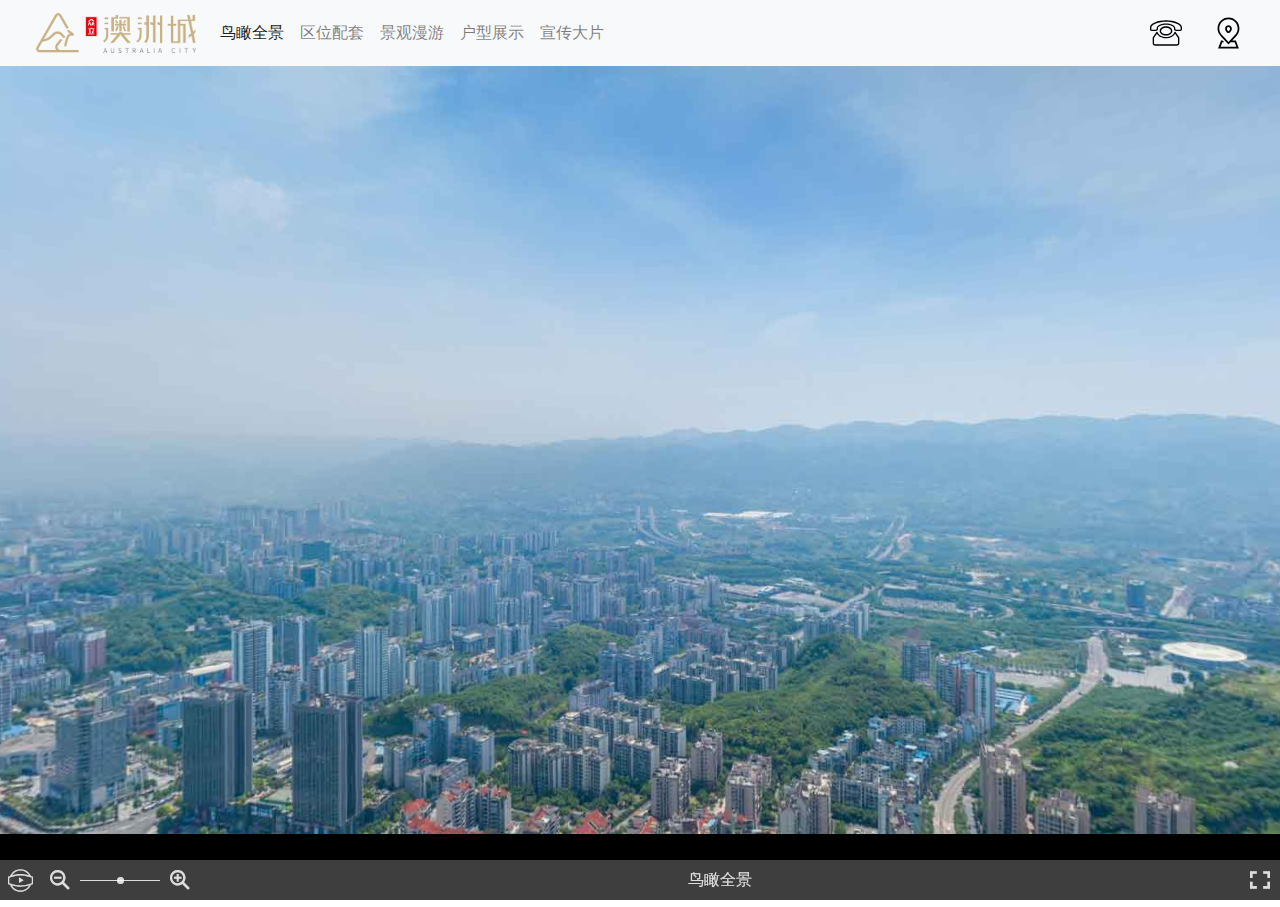
<file: index.html>
<!DOCTYPE html>
<html lang="en">

<head>
    <meta charset="UTF-8">
    <meta name="viewport" content="width=device-width, initial-scale=1.0">
    <title>项目名称</title>
    <link rel="stylesheet" href="./css/style.css">
    <link rel="stylesheet" href="./css/bootstrap.min.css">
    <style>
        .bd-placeholder-img {
            font-size: 1.125rem;
            text-anchor: middle;
            -webkit-user-select: none;
            -moz-user-select: none;
            -ms-user-select: none;
            user-select: none;
        }

        @media (min-width: 768px) {
            .bd-placeholder-img-lg {
                font-size: 3.5rem;
            }
        }
    </style>
    <script type="text/javascript">
        function changeUrl(url) {
            document.querySelector('.my_iframe').src = url;
        }
    </script>
</head>

<body>
    <nav class="navbar navbar-expand-md navbar-light fixed-top bg-light">
        <a class="navbar-brand" href="#"><img class="logo_img" src="./images/static/logo.png" alt=""></a>
        <button class="navbar-toggler" type="button" data-toggle="collapse" data-target="#navbarCollapse"
            aria-controls="navbarCollapse" aria-expanded="false" aria-label="Toggle navigation">
            <span class="navbar-toggler-icon"></span>
        </button>
        <div class="collapse navbar-collapse" id="navbarCollapse">
            <ul class="navbar-nav mr-auto">
                <li class="nav-item active">
                    <a class="nav-link" href="#" onclick="changeUrl('./overview.html')">鸟瞰全景 <span
                            class="sr-only">(current)</span></a>
                </li>
                <li class="nav-item">
                    <a class="nav-link" href="#" onclick="changeUrl('./area.html')">区位配套</a>
                </li>
                <li class="nav-item">
                    <a class="nav-link" href="#" onclick="changeUrl('./tour_1.html')">景观漫游</a>
                </li>
                <li class="nav-item">
                    <a class="nav-link" href="#" onclick="changeUrl('./photograph.html')">户型展示</a>
                </li>
                <li class="nav-item">
                    <a class="nav-link" href="#" onclick="changeUrl('./video.html')">宣传大片</a>
                </li>
            </ul>
            <div class="contact">
                <a href="tel:023-52614337">
                    <img src="./images/phone.svg" alt="电话：023-52614337" title="电话：023-52614337">
                </a>
                <a target="_blank" rel="noopener noreferrer"
                    href="https://map.baidu.com/poi/%E4%BC%97%E7%AB%8B%C2%B7%E6%BE%B3%E6%B4%B2%E5%9F%8E/@11995075.505,3465409.01,19z?uid=94a14b77fc389c7bc03644fe&ugc_type=3&ugc_ver=1&device_ratio=1&compat=1&querytype=detailConInfo&da_src=shareurl">
                    <img src="./images/map_weather.svg" alt="地址" title="地址" style="margin-left: 30px;">
                </a>
            </div>
        </div>
    </nav>
    <iframe title="" src="./overview.html" class="my_iframe"></iframe>
</body>

</html>
</file>
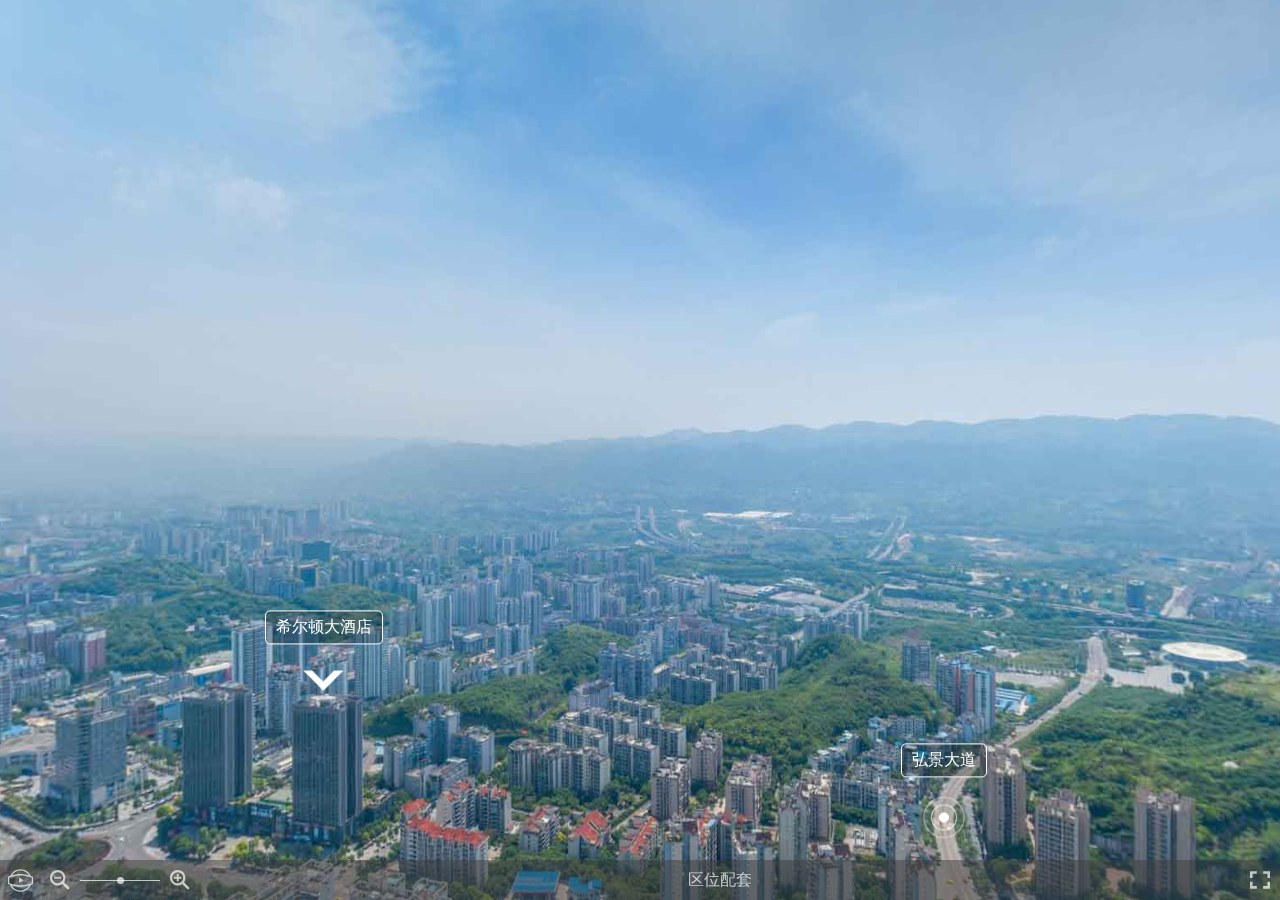
<file: area.html>
<!DOCTYPE html>
<html lang="en">

<head>
    <meta charset="UTF-8">
    <meta name="viewport" content="width=device-width, initial-scale=1.0">
    <title>3D viewer</title>
    <link rel="stylesheet" href="./dist/photo-sphere-viewer.css" />
    <link rel="stylesheet" href="./dist/plugins/markers.css">
    <script src="./js/three.min.js"></script>
    <script src="./js/browser.min.js"></script>
    <script src="./js/polyfill.min.js"></script>
    <script src="./dist/photo-sphere-viewer.js"></script>
    <script src="./dist/plugins/markers.js"></script>
    <style>
        /* the viewer container must have a defined size */
        #viewer {
            width: 100vw;
            height: 100vh;
        }

        html,
        body {
            margin: 0;
            padding: 0;
        }

        .hot_box {
            width: 100%;
            text-align: center;
            color: white;
        }

        .hot_title {
            background-color: rgba(0, 0, 0, 0.2);
            border-radius: 5px;
            border: 1px solid #ffffff;
            padding: 3px 10px;
            font-size: 1rem;
            line-height: 1.6;
        }

        .custom_button {
            width: auto;
        }

        .custom_button_actived {
            width: auto;
            font-weight: bold;
            background-color: rgba(0, 0, 0, 0.5);
        }

        #transition {
            background: url(./images/circle_64.png) 0 0 no-repeat;
            width: 64px;
            height: 64px;
            margin: auto;
        }

        @keyframes playfox {
            0% {
                background-position: 0 -1600px;
            }

            100% {
                background-position: 0 0;
            }
        }

        @-webkit-keyframes playfox {
            0% {
                background-position: 0 -1600px;
            }

            100% {
                background-position: 0 0;
            }
        }

        #transition {
            animation: playfox 1s steps(25) infinite;
        }

        #arrow_down {
            background: url(./images/arrow_down_64.png) 0 0 no-repeat;
            width: 64px;
            height: 64px;
            margin: auto;
        }

        #arrow_down {
            animation: playfox 1s steps(25) infinite;
        }

        #location {
            background: url(./images/location_64.png) 0 0 no-repeat;
            width: 64px;
            height: 64px;
            margin: auto;
        }

        @keyframes playfox_ {
            0% {
                background-position: 0 -640px;
            }

            100% {
                background-position: 0 0;
            }
        }

        @-webkit-keyframes playfox_ {
            0% {
                background-position: 0 -640px;
            }

            100% {
                background-position: 0 0;
            }
        }

        #location {
            animation: playfox_ 1s steps(10) infinite;
        }
    </style>
</head>

<body>
    <div id="viewer">
    </div>
    <script>
        var viewer = new PhotoSphereViewer.Viewer({
            container: document.querySelector('#viewer'),
            panorama: './images/static/20201020153038.jpg',
            caption: "区位配套",
            loadingImg: './images/loading.gif',
            defaultZoomLvl: 50,
            autorotateDelay: 1000, // 多久开始旋转
            autorotateSpeed: '1rpm',
            lang: {
                autorotate: '自动旋转',
                zoom: '缩放',
                zoomOut: '缩小',
                zoomIn: '放大',
                download: '下载',
                fullscreen: '全屏',
                menu: '菜单',
                twoFingers: ['使用手指导航'],
                loadError: '全景图加载错误',
            },
            loadingTxt: '正在加载。。。', // 也可以使用图片
            navbar: [
                'autorotate',
                'zoom',
                'caption',
                'fullscreen',

            ],

            plugins: [
                [PhotoSphereViewer.MarkersPlugin, {
                    markers: [{
                        // image marker that opens the panel when clicked
                        id: 'h1',
                        longitude: '0.3715',
                        latitude: '-0.4371',
                        html: '<div class="hot_box"><div class="hot_title">弘景大道</div><div id="transition"></div></div>',
                        // className:'abc',
                        // image: 'https://photo-sphere-viewer.js.org/assets/pin-blue.png',
                        anchor: 'bottom center',
                        tooltip: 'A image marker. <b>Click me!</b>',
                        content: '------<b>abc</b>abc----'
                    },
                    {
                        // image marker that opens the panel when clicked
                        id: 'h2',
                        longitude: '4.6957',
                        latitude: '-0.19',
                        html: '<div class="hot_box"><div class="hot_title">西湖游泳馆</div><div id="location"></div></div>',
                        // className:'abc',
                        // image: 'https://photo-sphere-viewer.js.org/assets/pin-blue.png',
                        anchor: 'bottom center',
                        tooltip: 'A image marker. <b>Click me!</b>',
                        content: '------<b>abc</b>abc----'
                    },
                    {
                        // image marker that opens the panel when clicked
                        id: 'h3',
                        longitude: '4.96',
                        latitude: '-0.375',
                        html: '<div class="hot_box"><div class="hot_title">重庆展览馆</div><div id="transition"></div></div>',
                        // className:'abc',
                        // image: 'https://photo-sphere-viewer.js.org/assets/pin-blue.png',
                        anchor: 'bottom center',
                        tooltip: 'A image marker. <b>Click me!</b>',
                        content: '------<b>abc</b>abc----'
                    },
                    {
                        // image marker that opens the panel when clicked
                        id: 'h4',
                        longitude: '5.248',
                        latitude: '-0.313',
                        html: '<div class="hot_box"><div class="hot_title">红花小区</div><div id="transition"></div></div>',
                        // className:'abc',
                        // image: 'https://photo-sphere-viewer.js.org/assets/pin-blue.png',
                        anchor: 'bottom center',
                        tooltip: 'A image marker. <b>Click me!</b>',
                        content: '------<b>abc</b>abc----'
                    },
                    {
                        // image marker that opens the panel when clicked
                        id: 'h5',
                        longitude: '5.898',
                        latitude: '-0.2979',
                        html: '<div class="hot_box"><div class="hot_title">希尔顿大酒店</div><div id="arrow_down"></div></div>',
                        // className:'abc',
                        // image: 'https://photo-sphere-viewer.js.org/assets/pin-blue.png',
                        anchor: 'bottom center',
                        tooltip: '希尔顿大酒店',
                        content: '------<b>希尔顿大酒店</b>希尔顿大酒店----'
                    },
                    {
                        // image marker that opens the panel when clicked
                        id: 'h6',
                        longitude: '1.6275',
                        latitude: '-0.2308',
                        html: '<div class="hot_box"><div class="hot_title">仁和立交桥</div><div id="transition"></div></div>',
                        // className:'abc',
                        // image: 'https://photo-sphere-viewer.js.org/assets/pin-blue.png',
                        anchor: 'bottom center',
                        tooltip: 'A image marker. <b>Click me!</b>',
                        content: '------<b>abc</b>abc----'
                    },
                    {
                        // image marker that opens the panel when clicked
                        id: 'h7',
                        longitude: '3.94319',
                        latitude: '0.093769',
                        html: '<div class="hot_box"><div class="hot_title">照母山国家森林公园</div><div id="transition"></div></div>',
                        // className:'abc',
                        // image: 'https://photo-sphere-viewer.js.org/assets/pin-blue.png',
                        anchor: 'bottom center',
                        tooltip: 'A image marker. <b>Click me!</b>',
                        content: '------<b>abc</b>abc----'
                    },
                    {
                        // image marker that opens the panel when clicked
                        id: 'h8',
                        longitude: '3.298',
                        latitude: '-0.63365',
                        html: '<div class="hot_box"><div class="hot_title">巴黎凯旋门</div><div id="transition"></div></div>',
                        // className:'abc',
                        // image: 'https://photo-sphere-viewer.js.org/assets/pin-blue.png',
                        anchor: 'bottom center',
                        tooltip: 'A image marker. <b>Click me!</b>',
                        content: '------<b>abc</b>abc----'
                    },
                    ]
                }]
            ],
        });

        // viewer.once('ready',()=>{
        //     viewer.rotate({
        //         x:1500,
        //         y:1000
        //     })
        // });

        viewer.on('click', (e, data) => {
            console.log(`${data.rightclick ? 'right clicked' : 'clicked'} at longitude: ${data.longitude} latitude: ${data.latitude}`);
        });
    </script>
</body>

</html>
</file>
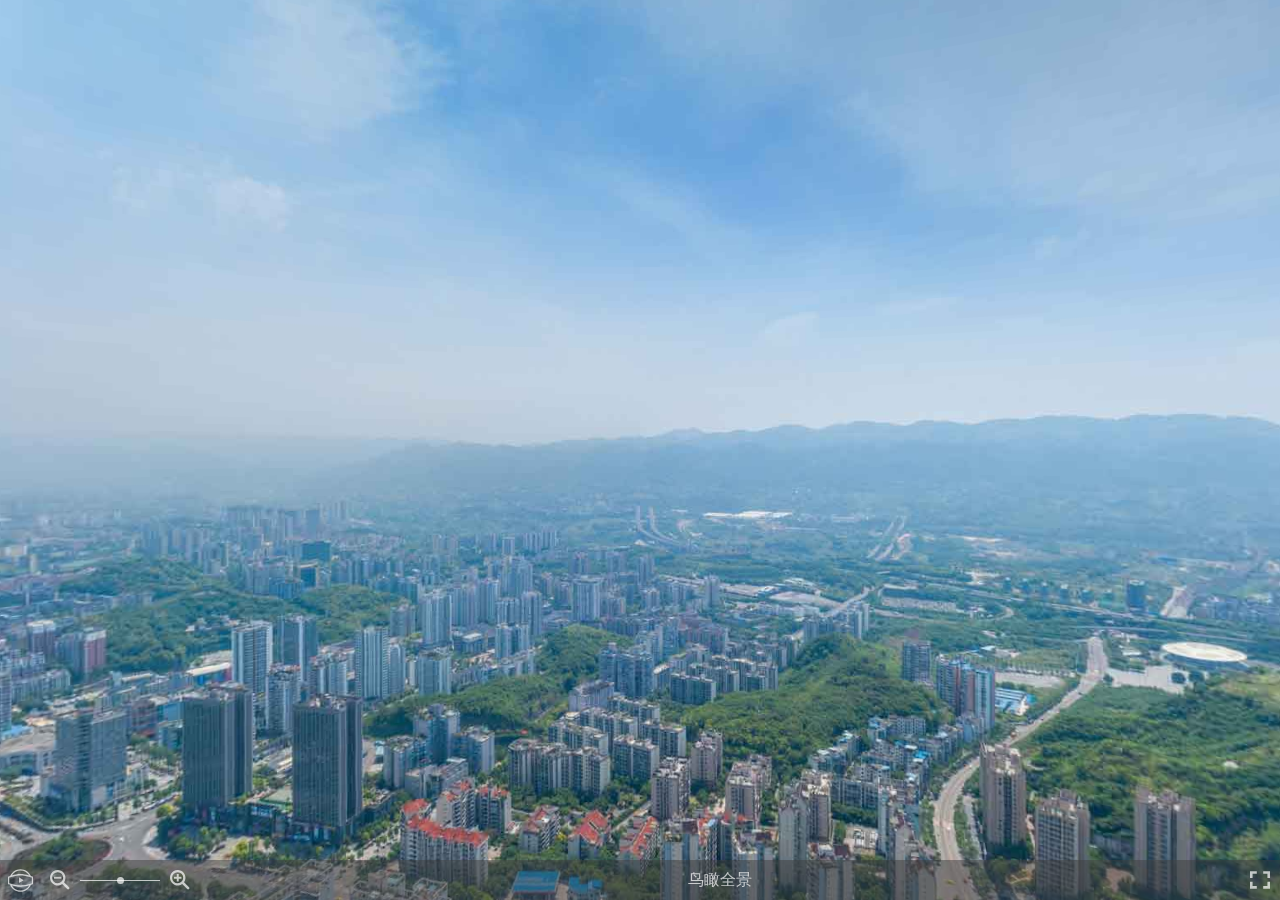
<file: overview.html>
<!DOCTYPE html>
<html lang="en">

<head>
    <meta charset="UTF-8">
    <meta name="viewport" content="width=device-width, initial-scale=1.0">
    <title>3D viewer</title>
    <link rel="stylesheet" href="./dist/photo-sphere-viewer.css" />
    <link rel="stylesheet" href="./dist/plugins/markers.css">
    <script src="./js/three.min.js"></script>
    <script src="./js/browser.min.js"></script>
    <script src="./js/polyfill.min.js"></script>
    <script src="./dist/photo-sphere-viewer.js"></script>
    <script src="./dist/plugins/markers.js"></script>
    <style>
        /* the viewer container must have a defined size */
        #viewer {
            width: 100vw;
            height: 100vh;
        }

        html,
        body {
            margin: 0;
            padding: 0;
        }

        .hot_box {
            width: 100%;
            text-align: center;
            color: white;
        }

        .hot_title {
            background-color: rgba(0, 0, 0, 0.2);
            border-radius: 5px;
            border: 1px solid #ffffff;
            padding: 3px 10px;
            font-size: 1rem;
            line-height: 1.6;
        }

        .hot_image {
            height: 32px;
            background-image: url("./images/down-arrow.png");
            background-position: bottom center;
            background-repeat: no-repeat;
            background-size: 28px;
        }

        .custom_button {
            width: auto;
        }

        .custom_button_actived {
            width: auto;
            font-weight: bold;
            background-color: rgba(0, 0, 0, 0.5);
        }
    </style>
</head>

<body>
    <div id="viewer">
    </div>
    <script>
        var viewer = new PhotoSphereViewer.Viewer({
            container: document.querySelector('#viewer'),
            panorama: './images/static/20201020153038.jpg',
            caption: "鸟瞰全景",
            loadingImg: './images/loading.gif',
            defaultZoomLvl: 50,
            autorotateDelay: 1000, // 多久开始旋转
            autorotateSpeed: '1rpm',
            lang: {
                autorotate: '自动旋转',
                zoom: '缩放',
                zoomOut: '缩小',
                zoomIn: '放大',
                download: '下载',
                fullscreen: '全屏',
                menu: '菜单',
                twoFingers: ['使用手指导航'],
                loadError: '全景图加载错误',
            },
            loadingTxt: '正在加载。。。', // 也可以使用图片
            navbar: [
                'autorotate',
                'zoom',
                'caption',
                // {
                //     id: 'my-button1',
                //     content: '鸟瞰全景',
                //     className: 'custom_button custom_button_actived',
                //     onClick: () => {
                //         viewer.setPanorama('./images/20201020153038.jpg')
                //             .then(document.querySelector('.custom_button').className += ' custom_button_actived');
                //     }
                // },
                // {
                //     id: 'my-button2',
                //     content: '区位配套',
                //     className: 'custom_button',
                //     onClick: () => {
                //         viewer.setPanorama('./images/20201020153038.jpg')
                //             .then();
                //     }
                // },
                // {
                //     id: 'my-button3',
                //     content: '景观漫游',
                //     className: 'custom_button',
                //     onClick: () => {
                //         viewer.setPanorama('./images/20201020153030.jpg')
                //             .then();
                //     }
                // },
                // {
                //     id: 'my-button4',
                //     content: '户型展示',
                //     title: '户型展示',
                //     className: 'custom_button',
                //     onClick: () => {
                //         viewer.setPanorama('./images/20201020153030.jpg')
                //             .then();
                //     }
                // },
                // {
                //     id: 'my-button5',
                //     content: '宣传大片',
                //     className: 'custom_button',
                //     onClick: () => {
                //         viewer.setPanorama('./images/20201020153030.jpg')
                //             .then();
                //     }
                // },
                'fullscreen',

            ],
        });

        // viewer.once('ready',()=>{
        //     viewer.rotate({
        //         x:1500,
        //         y:1000
        //     })
        // });

        viewer.on('click', (e, data) => {
            console.log(`${data.rightclick ? 'right clicked' : 'clicked'} at longitude: ${data.longitude} latitude: ${data.latitude}`);
        });
    </script>
</body>

</html>
</file>
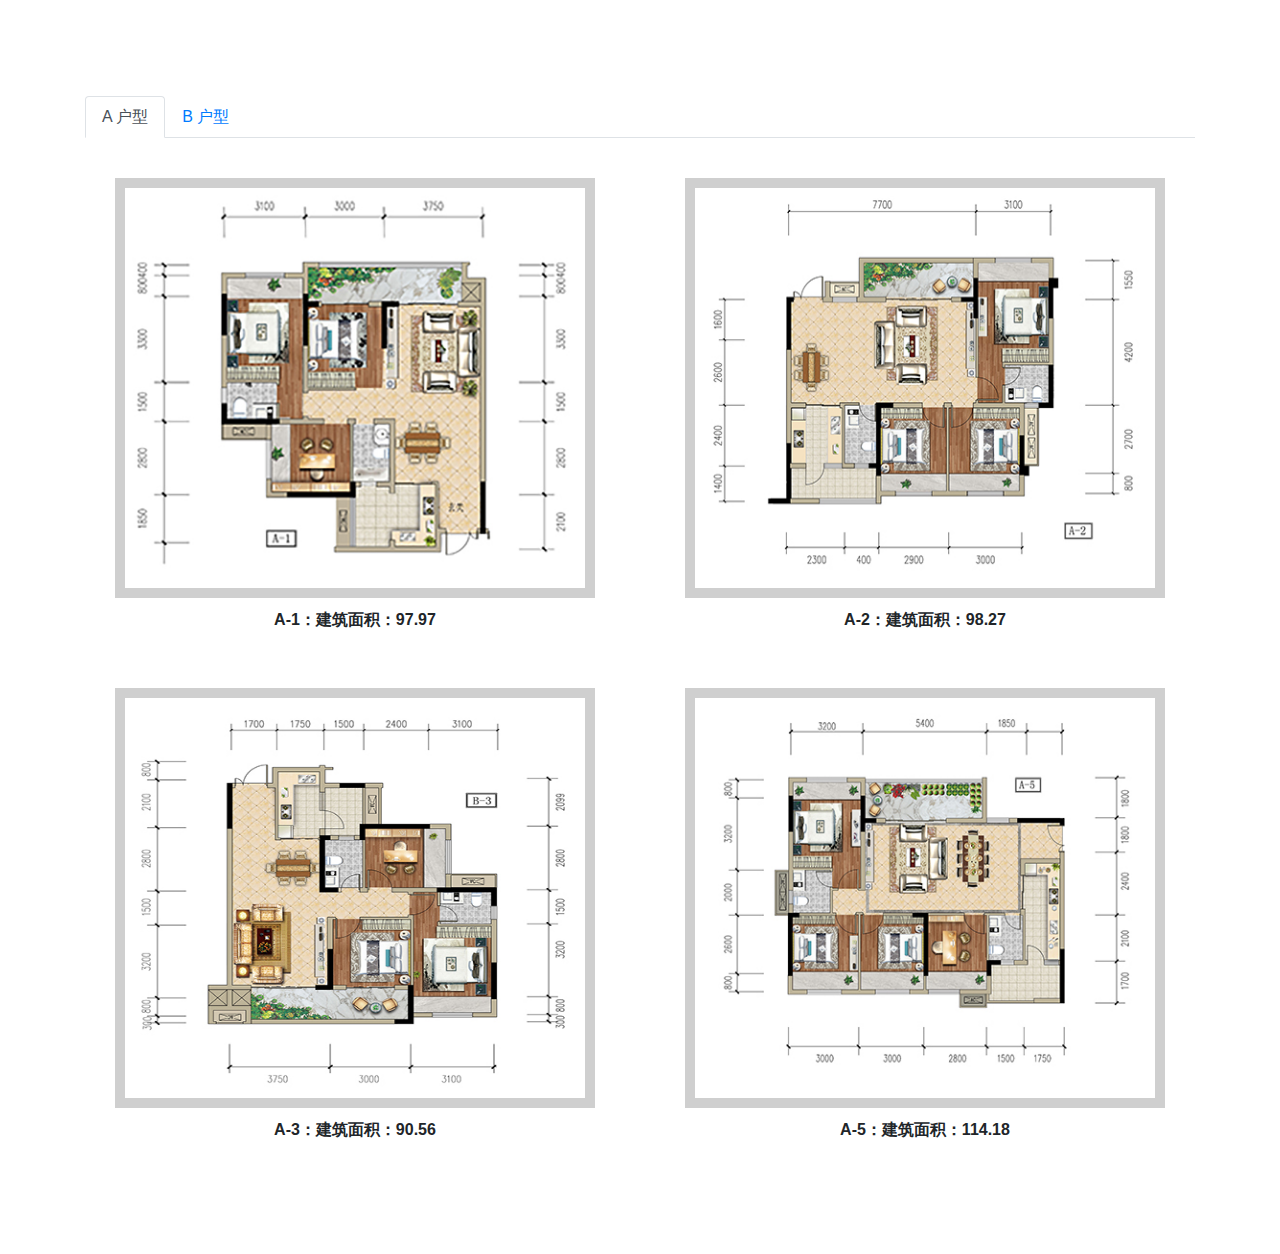
<file: photograph.html>
<!DOCTYPE html>
<html lang="en">

<head>
    <meta charset="UTF-8">
    <meta name="viewport" content="width=device-width, initial-scale=1.0">
    <title>Photograph</title>
    <script src="./js/jquery-3.4.1.min.js"></script>
    <script src="./js/jquery.fancybox.min.js"></script>
    <link rel="stylesheet" href="./css/jquery.fancybox.min.css" />
    <link rel="stylesheet" href="./css/bootstrap.min.css">
    <style>
        img {
            width: 480px;
            height: 420px;
            margin-top: 40px;
            border: 10px solid #cfcfcf;
        }

        p {
            font-weight: bold;
            margin-top: 10px;
        }
    </style>
</head>

<body>
    <div class="container">
        <div class="row"><br><br><br><br></div>

        <ul class="nav nav-tabs" id="myTab" role="tablist">
            <li class="nav-item" role="presentation">
                <a class="nav-link active" id="home-tab" data-toggle="tab" href="#home" role="tab" aria-controls="home"
                    aria-selected="true">A 户型</a>
            </li>
            <li class="nav-item" role="presentation">
                <a class="nav-link" id="profile-tab" data-toggle="tab" href="#profile" role="tab"
                    aria-controls="profile" aria-selected="false">B 户型</a>
            </li>
        </ul>
        <div class="tab-content" id="myTabContent">
            <div class="tab-pane fade show active" id="home" role="tabpanel" aria-labelledby="home-tab">
                <div class="row">
                    <div class="col text-center">
                        <a href="./images/static/A-1.jpg" data-fancybox data-caption="户型A">
                            <img src="./images/static/A-1-thumbnail.jpg" alt="" />
                        </a>
                        <p>A-1：建筑面积：97.97</p>
                    </div>
                    <div class="col text-center">
                        <a href="./images/static/A-2.jpg" data-fancybox data-caption="户型B">
                            <img src="./images/static/A-2-thumbnail.jpg" alt="" />
                        </a>
                        <p>A-2：建筑面积：98.27</p>

                    </div>
                    <div class="col text-center">
                        <a href="./images/static/A-3.jpg" data-fancybox data-caption="户型A">
                            <img src="./images/static/A-3-thumbnail.jpg" alt="" />
                        </a>
                        <p>A-3：建筑面积：90.56</p>

                    </div>
                    <div class="col text-center">
                        <a href="./images/static/A-5.jpg" data-fancybox data-caption="户型B">
                            <img src="./images/static/A-5-thumbnail.jpg" alt="" />
                        </a>
                        <p>A-5：建筑面积：114.18</p>

                    </div>
                </div>
            </div>
            <div class="tab-pane fade" id="profile" role="tabpanel" aria-labelledby="profile-tab">

            </div>
        </div>

        <div class="row"><br><br><br><br></div>
    </div>
    <script src="./js/bootstrap.min.js"></script>
</body>

</html>
</file>
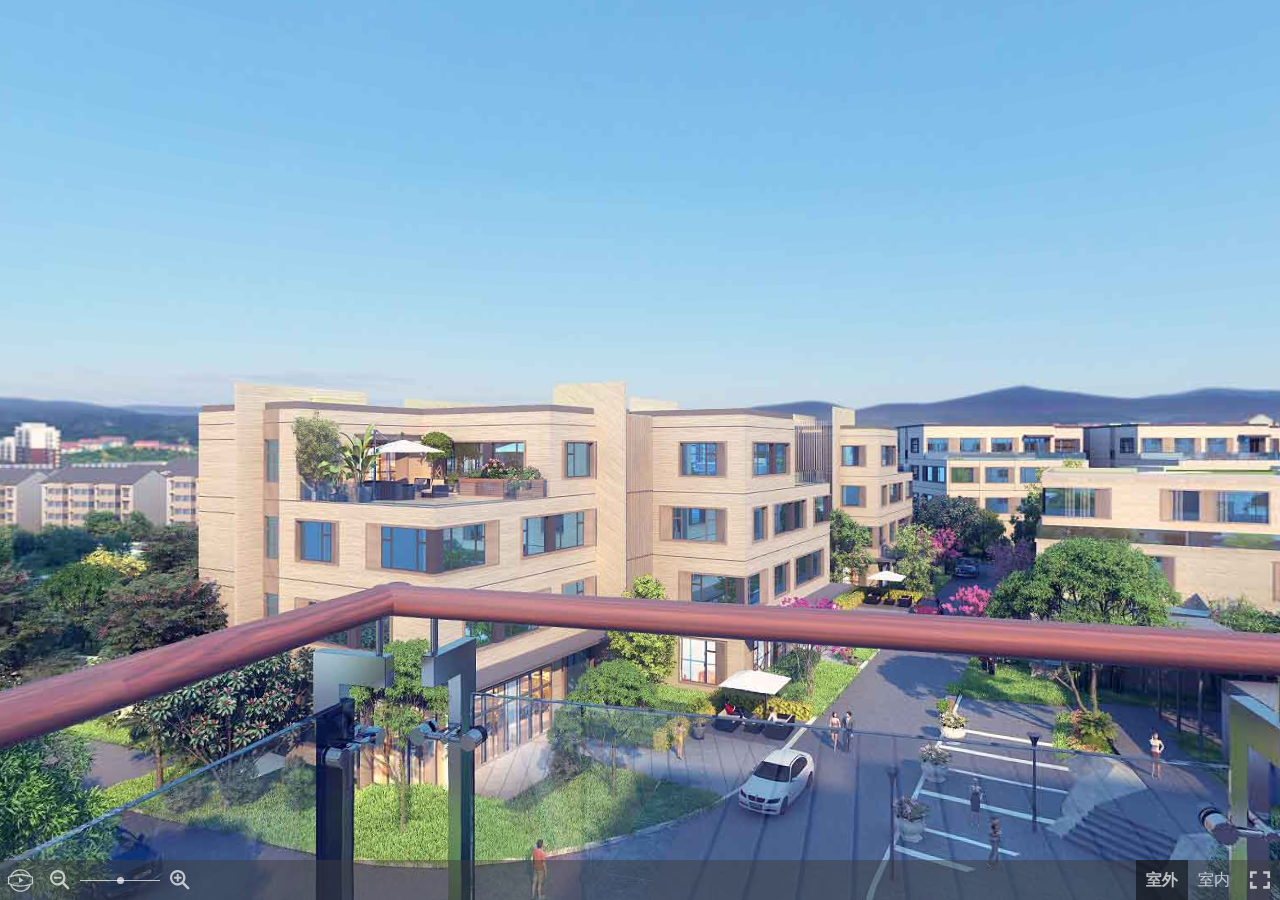
<file: tour_1.html>
<!DOCTYPE html>
<html lang="en">

<head>
    <meta charset="UTF-8">
    <meta name="viewport" content="width=device-width, initial-scale=1.0">
    <title>3D viewer</title>
    <link rel="stylesheet" href="./dist/photo-sphere-viewer.css" />
    <link rel="stylesheet" href="./dist/plugins/markers.css">
    <script src="./js/three.min.js"></script>
    <script src="./js/browser.min.js"></script>
    <script src="./js/polyfill.min.js"></script>
    <script src="./dist/photo-sphere-viewer.js"></script>
    <script src="./dist/plugins/markers.js"></script>
    <style>
        /* the viewer container must have a defined size */
        #viewer {
            width: 100vw;
            height: 100vh;
        }

        html,
        body {
            margin: 0;
            padding: 0;
        }

        #transition {
            background: url(./images/arrow_up.png) 0 0 no-repeat;
            width: 128px;
            height: 128px;
        }

        @keyframes playfox {
            0% {
                background-position: 0 -3200px;
            }

            100% {
                background-position: 0 0;
            }
        }

        @-webkit-keyframes playfox {
            0% {
                background-position: 0 -3200px;
            }

            100% {
                background-position: 0 0;
            }
        }

        #transition {
            animation: playfox 1s steps(25) infinite;
        }


        .custom_button {
            width: auto;
        }

        .custom_button_actived {
            width: auto;
            font-weight: bold;
            background-color: rgba(0, 0, 0, 0.5);
        }
    </style>
    </style>
</head>

<body>
    <div id="viewer">
    </div>
    <script>
        var viewer = new PhotoSphereViewer.Viewer({
            container: document.querySelector('#viewer'),
            panorama: './images/static/20201020153004.jpg',
            caption: " ",
            loadingImg: './images/loading.gif',
            defaultZoomLvl: 50,
            autorotateDelay: 1000, // 多久开始旋转
            autorotateSpeed: '1rpm',
            lang: {
                autorotate: '自动旋转',
                zoom: '缩放',
                zoomOut: '缩小',
                zoomIn: '放大',
                download: '下载',
                fullscreen: '全屏',
                menu: '菜单',
                twoFingers: ['使用手指导航'],
                loadError: '全景图加载错误',
            },
            loadingTxt: '正在加载。。。', // 也可以使用图片
            navbar: [
                'autorotate',
                'zoom',
                'caption',
                {
                    id: 'my-button1',
                    content: '室外',
                    className: 'custom_button custom_button_actived',
                    onClick: () => {
                        window.location.href='./tour_1.html';
                    }
                },
                {
                    id: 'my-button2',
                    content: '室内',
                    className: 'custom_button',
                    onClick: () => {
                        location.href="./tour_2.html";
                    }
                },
                'fullscreen',
            ],

            plugins: [
                [PhotoSphereViewer.MarkersPlugin, {
                    markers: [
                        {
                            id: 'h1',
                            longitude: '3.062',
                            latitude: '-0.2150',
                            html: '<div id="transition"></div>',
                            anchor: 'bottom center',
                            tooltip: '点击进入房间',
                        },
                    ]
                }]
            ],

        });

        var markersPlugin = viewer.getPlugin(PhotoSphereViewer.MarkersPlugin);

        markersPlugin.on('select-marker', (e, marker) => {
            console.log(`Cursor is over marker ${marker.id}`);
            if (marker.id == 'h1') {
                window.location.href="tour_2.html";
            }
        });


        viewer.once('ready', () => {

        });

        viewer.on('click', (e, data) => {
            console.log(markersPlugin);
            console.log(`${data.rightclick ? 'right clicked' : 'clicked'} at longitude: ${data.longitude} latitude: ${data.latitude}`);
        });
    </script>
</body>

</html>
</file>
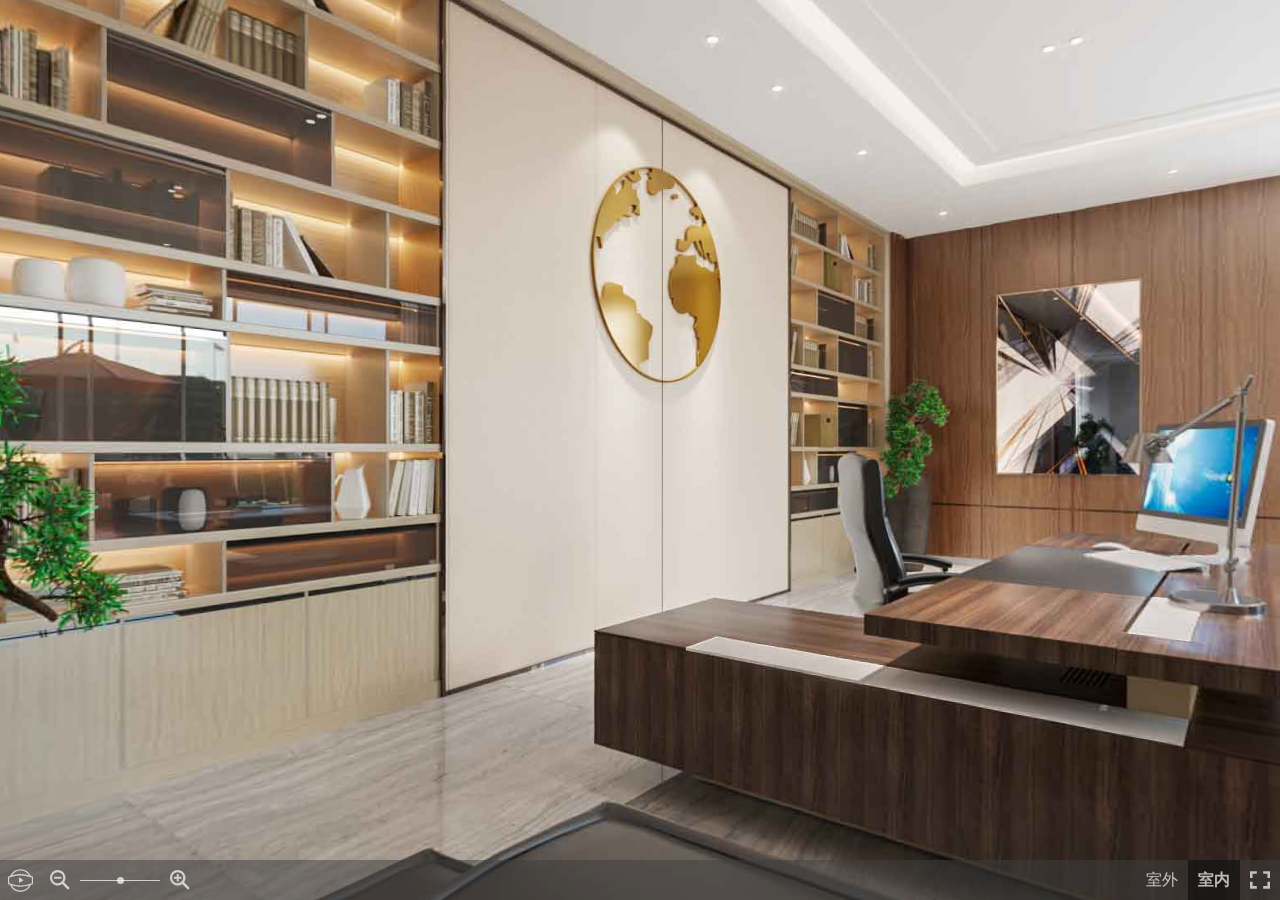
<file: tour_2.html>
<!DOCTYPE html>
<html lang="en">

<head>
    <meta charset="UTF-8">
    <meta name="viewport" content="width=device-width, initial-scale=1.0">
    <title>3D viewer</title>
    <link rel="stylesheet" href="./dist/photo-sphere-viewer.css" />
    <link rel="stylesheet" href="./dist/plugins/markers.css">
    <script src="./js/three.min.js"></script>
    <script src="./js/browser.min.js"></script>
    <script src="./js/polyfill.min.js"></script>
    <script src="./dist/photo-sphere-viewer.js"></script>
    <script src="./dist/plugins/markers.js"></script>
    <style>
        /* the viewer container must have a defined size */
        #viewer {
            width: 100vw;
            height: 100vh;
        }

        html,
        body {
            margin: 0;
            padding: 0;
        }

        #transition {
            background: url(./images/arrow_up.png) 0 0 no-repeat;
            width: 128px;
            height: 128px;
        }

        @keyframes playfox {
            0% {
                background-position: 0 -3200px;
            }

            100% {
                background-position: 0 0;
            }
        }

        @-webkit-keyframes playfox {
            0% {
                background-position: 0 -3200px;
            }

            100% {
                background-position: 0 0;
            }
        }

        #transition {
            animation: playfox 1s steps(25) infinite;
        }


        .custom_button {
            width: auto;
        }

        .custom_button_actived {
            width: auto;
            font-weight: bold;
            background-color: rgba(0, 0, 0, 0.5);
        }
    </style>
    </style>
</head>

<body>
    <div id="viewer">
    </div>
    <script>
        var viewer = new PhotoSphereViewer.Viewer({
            container: document.querySelector('#viewer'),
            panorama: './images/static/20201020153030.jpg',
            caption: " ",
            loadingImg: './images/loading.gif',
            defaultZoomLvl: 50,
            autorotateDelay: 1000, // 多久开始旋转
            autorotateSpeed: '1rpm',
            lang: {
                autorotate: '自动旋转',
                zoom: '缩放',
                zoomOut: '缩小',
                zoomIn: '放大',
                download: '下载',
                fullscreen: '全屏',
                menu: '菜单',
                twoFingers: ['使用手指导航'],
                loadError: '全景图加载错误',
            },
            loadingTxt: '正在加载。。。', // 也可以使用图片
            navbar: [
                'autorotate',
                'zoom',
                'caption',
                {
                    id: 'my-button1',
                    content: '室外',
                    className: 'custom_button',
                    onClick: () => {
                        window.location.href = './tour_1.html';
                    }
                },
                {
                    id: 'my-button2',
                    content: '室内',
                    className: 'custom_button custom_button_actived',
                    onClick: () => {
                        location.href = "./tour_2.html";
                    }
                },
                'fullscreen',
            ],

            plugins: [
                [PhotoSphereViewer.MarkersPlugin, {
                    markers: [
                        {
                            id: 'h2',
                            longitude: '1.44245',
                            latitude: '-0.22179',
                            html: '<div id="transition"></div>',
                            anchor: 'bottom center',
                            tooltip: '点击进入阳台',
                        },
                    ]
                }]
            ],

        });

        var markersPlugin = viewer.getPlugin(PhotoSphereViewer.MarkersPlugin);

        markersPlugin.on('select-marker', (e, marker) => {
            console.log(`Cursor is over marker ${marker.id}`);
            if (marker.id == 'h2') {
                window.location.href = "tour_1.html";
            }
        });


        viewer.once('ready', () => {

        });

        viewer.on('click', (e, data) => {
            console.log(markersPlugin);
            console.log(`${data.rightclick ? 'right clicked' : 'clicked'} at longitude: ${data.longitude} latitude: ${data.latitude}`);
        });
    </script>
</body>

</html>
</file>
<file: css/style.css>
html,
body {
    margin    : 0;
    padding   : 0;
    background: #fff;
    height    : 100%;
    font-size : 1rem;
}

ul,
li,
p,
span,
h1,
h2,
h3,
h4,
h5 {
    margin : 0;
    padding: 0;
}

ul,
li {
    list-style: none;
}

.logo_img {
    width: 160px;
    margin-left: 20px;
}

.contact {
    float        : right;
    margin-right: 20px;
}

.contact img {
    width: 2rem;
    float: left;
}

.my_iframe {
    width : 100%;
    height: calc(100%);
    border: 0;
}
</file>
<file: dist/photo-sphere-viewer.css>
/*!
 * Photo Sphere Viewer 4.0.7
 * @copyright 2014-2015 Jérémy Heleine
 * @copyright 2015-2020 Damien "Mistic" Sorel
 * @licence MIT (https://opensource.org/licenses/MIT)
 */
.psv-navbar {
  display: -webkit-box;
  display: -ms-flexbox;
  display: flex;
  position: absolute;
  z-index: 90;
  bottom: -40px;
  left: 0;
  width: 100%;
  height: 40px;
  background: rgba(61, 61, 61, 0.5);
  -webkit-transition: bottom ease-in-out 0.1s;
  transition: bottom ease-in-out 0.1s;
}

.psv-navbar--open {
  bottom: 0;
}

.psv-navbar,
.psv-navbar * {
  -webkit-box-sizing: content-box;
          box-sizing: content-box;
}

.psv-caption {
  -webkit-box-flex: 1;
      -ms-flex: 1 1 100%;
          flex: 1 1 100%;
  color: rgba(255, 255, 255, 0.7);
  overflow: hidden;
  text-align: center;
}

.psv-caption-icon {
  height: 20px;
  width: 20px;
  cursor: pointer;
}

.psv-caption-icon * {
  fill: rgba(255, 255, 255, 0.7);
}

.psv-caption-content {
  display: inline-block;
  padding: 10px;
  font: 16px sans-serif;
  white-space: nowrap;
}

.psv-button {
  -webkit-box-flex: 0;
      -ms-flex: 0 0 auto;
          flex: 0 0 auto;
  padding: 10px;
  position: relative;
  cursor: pointer;
  height: 20px;
  width: 20px;
  background: transparent;
  color: rgba(255, 255, 255, 0.7);
}

.psv-button--active {
  background: rgba(255, 255, 255, 0.2);
}

.psv-button--disabled {
  pointer-events: none;
  opacity: 0.5;
}

.psv-button .psv-button-svg {
  width: 100%;
  -webkit-transform: scale(1);
          transform: scale(1);
  -webkit-transition: -webkit-transform 200ms ease;
  transition: -webkit-transform 200ms ease;
  transition: transform 200ms ease;
  transition: transform 200ms ease, -webkit-transform 200ms ease;
}

.psv-button .psv-button-svg * {
  fill: currentColor;
}

.psv-container:not(.psv--is-touch) .psv-button--hover-scale:not(.psv-button--disabled):hover .psv-button-svg {
  -webkit-transform: scale(1.2);
          transform: scale(1.2);
}
/*!
 * Photo Sphere Viewer 4.0.7
 * @copyright 2014-2015 Jérémy Heleine
 * @copyright 2015-2020 Damien "Mistic" Sorel
 * @licence MIT (https://opensource.org/licenses/MIT)
 */
.psv-container {
  width: 100%;
  height: 100%;
  margin: 0;
  padding: 0;
  position: relative;
  background: radial-gradient(#fff 0%, #fdfdfd 16%, #fbfbfb 33%, #f8f8f8 49%, #efefef 66%, #dfdfdf 82%, #bfbfbf 100%);
  overflow: hidden;
}

.psv-container--fullscreen {
  position: fixed;
  top: 0;
  right: 0;
  bottom: 0;
  left: 0;
}

.psv-canvas-container {
  position: absolute;
  top: 0;
  left: 0;
  z-index: 0;
  -webkit-transition: opacity linear 100ms;
  transition: opacity linear 100ms;
}

.psv-canvas {
  display: block;
}
/*!
 * Photo Sphere Viewer 4.0.7
 * @copyright 2014-2015 Jérémy Heleine
 * @copyright 2015-2020 Damien "Mistic" Sorel
 * @licence MIT (https://opensource.org/licenses/MIT)
 */
.psv-autorotate-button.psv-button {
  width: 25px;
  height: 25px;
  padding: 7.5px;
}
/*!
 * Photo Sphere Viewer 4.0.7
 * @copyright 2014-2015 Jérémy Heleine
 * @copyright 2015-2020 Damien "Mistic" Sorel
 * @licence MIT (https://opensource.org/licenses/MIT)
 */
.psv-zoom-range.psv-button {
  width: 80px;
  height: 1px;
  margin: 10px 0;
  padding: 9.5px 0;
  max-width: 600px;
}

.psv-zoom-range-line {
  position: relative;
  width: 80px;
  height: 1px;
  background: rgba(255, 255, 255, 0.7);
  -webkit-transition: all 0.3s ease;
  transition: all 0.3s ease;
}

.psv-zoom-range-handle {
  position: absolute;
  border-radius: 50%;
  top: -3px;
  width: 7px;
  height: 7px;
  background: rgba(255, 255, 255, 0.7);
  -webkit-transform: scale(1);
          transform: scale(1);
  -webkit-transition: -webkit-transform 0.3s ease;
  transition: -webkit-transform 0.3s ease;
  transition: transform 0.3s ease;
  transition: transform 0.3s ease, -webkit-transform 0.3s ease;
}

.psv-zoom-range:not(.psv-button--disabled):hover .psv-zoom-range-line {
  -webkit-box-shadow: 0 0 2px rgba(255, 255, 255, 0.7);
          box-shadow: 0 0 2px rgba(255, 255, 255, 0.7);
}

.psv-zoom-range:not(.psv-button--disabled):hover .psv-zoom-range-handle {
  -webkit-transform: scale(1.3);
          transform: scale(1.3);
}
/*!
 * Photo Sphere Viewer 4.0.7
 * @copyright 2014-2015 Jérémy Heleine
 * @copyright 2015-2020 Damien "Mistic" Sorel
 * @licence MIT (https://opensource.org/licenses/MIT)
 */
.psv-loader-container {
  display: -webkit-box;
  display: -ms-flexbox;
  display: flex;
  -webkit-box-align: center;
      -ms-flex-align: center;
          align-items: center;
  -webkit-box-pack: center;
      -ms-flex-pack: center;
          justify-content: center;
  position: absolute;
  top: 0;
  left: 0;
  width: 100%;
  height: 100%;
  z-index: 80;
}

.psv-loader {
  position: relative;
  text-align: center;
  color: rgba(61, 61, 61, 0.7);
  width: 150px;
  height: 150px;
  border: 10px solid transparent;
}

.psv-loader::before {
  content: "";
  display: inline-block;
  height: 100%;
  vertical-align: middle;
}

.psv-loader, .psv-loader-image, .psv-loader-text {
  display: inline-block;
  vertical-align: middle;
}

.psv-loader-canvas {
  position: absolute;
  top: 0;
  left: 0;
  width: 100%;
  height: 100%;
}

.psv-loader-text {
  font: 14px sans-serif;
}
/*!
 * Photo Sphere Viewer 4.0.7
 * @copyright 2014-2015 Jérémy Heleine
 * @copyright 2015-2020 Damien "Mistic" Sorel
 * @licence MIT (https://opensource.org/licenses/MIT)
 */
.psv-notification {
  position: absolute;
  z-index: 100;
  bottom: 0;
  display: -webkit-box;
  display: -ms-flexbox;
  display: flex;
  -webkit-box-pack: center;
      -ms-flex-pack: center;
          justify-content: center;
  -webkit-box-sizing: border-box;
          box-sizing: border-box;
  width: 100%;
  padding: 0 2em;
  opacity: 0;
  -webkit-transition-property: opacity, bottom;
  transition-property: opacity, bottom;
  -webkit-transition-timing-function: ease-in-out;
          transition-timing-function: ease-in-out;
  -webkit-transition-duration: 200ms;
          transition-duration: 200ms;
}

.psv-notification-content {
  max-width: 50em;
  background-color: rgba(61, 61, 61, 0.8);
  border-radius: 4px;
  padding: 0.5em 1em;
  font: 14px sans-serif;
  color: white;
}

.psv-notification--visible {
  opacity: 100;
  bottom: 80px;
}
/*!
 * Photo Sphere Viewer 4.0.7
 * @copyright 2014-2015 Jérémy Heleine
 * @copyright 2015-2020 Damien "Mistic" Sorel
 * @licence MIT (https://opensource.org/licenses/MIT)
 */
.psv-overlay {
  display: -webkit-box;
  display: -ms-flexbox;
  display: flex;
  -webkit-box-orient: vertical;
  -webkit-box-direction: normal;
      -ms-flex-direction: column;
          flex-direction: column;
  -webkit-box-align: center;
      -ms-flex-align: center;
          align-items: center;
  -webkit-box-pack: center;
      -ms-flex-pack: center;
          justify-content: center;
  position: absolute;
  z-index: 110;
  top: 0;
  left: 0;
  bottom: 0;
  right: 0;
  background: radial-gradient(#fff 0%, #fdfdfd 16%, #fbfbfb 33%, #f8f8f8 49%, #efefef 66%, #dfdfdf 82%, #bfbfbf 100%);
  opacity: 0.8;
}

.psv-overlay-image {
  margin-bottom: 4vh;
}

.psv-overlay-image svg {
  width: 50vw;
}

@media (orientation: landscape) {
  .psv-overlay-image svg {
    /* stylelint-disable-line scss/media-feature-value-dollar-variable */
    width: 25vw;
  }
}
.psv-overlay-text {
  font: 30px sans-serif;
  text-align: center;
}

.psv-overlay-subtext {
  font: 20px sans-serif;
  opacity: 0.8;
  text-align: center;
}
/*!
 * Photo Sphere Viewer 4.0.7
 * @copyright 2014-2015 Jérémy Heleine
 * @copyright 2015-2020 Damien "Mistic" Sorel
 * @licence MIT (https://opensource.org/licenses/MIT)
 */
/* stylelint-disable scss/no-duplicate-dollar-variables */
/* stylelint-enable */
.psv-panel {
  position: absolute;
  z-index: 90;
  right: 0;
  height: 100%;
  width: 400px;
  max-width: calc(100% - 24px);
  background: rgba(10, 10, 10, 0.7);
  -webkit-transform: translate3d(100%, 0, 0);
          transform: translate3d(100%, 0, 0);
  opacity: 0;
  -webkit-transition-property: opacity, -webkit-transform;
  transition-property: opacity, -webkit-transform;
  transition-property: opacity, transform;
  transition-property: opacity, transform, -webkit-transform;
  -webkit-transition-timing-function: ease-in-out;
          transition-timing-function: ease-in-out;
  -webkit-transition-duration: 0.1s;
          transition-duration: 0.1s;
  cursor: default;
  margin-left: 9px;
}

.psv--has-navbar .psv-panel {
  height: calc(100% - 40px);
}

.psv-panel-close-button {
  display: none;
  position: absolute;
  top: 0;
  left: -24px;
  width: 24px;
  height: 24px;
  background: rgba(0, 0, 0, 0.9);
}

.psv-panel-close-button::before, .psv-panel-close-button::after {
  content: "";
  position: absolute;
  top: 50%;
  left: 4px;
  width: 15px;
  height: 1px;
  background-color: #fff;
  -webkit-transition: 0.2s ease-in-out;
  transition: 0.2s ease-in-out;
  -webkit-transition-property: width, left, -webkit-transform;
  transition-property: width, left, -webkit-transform;
  transition-property: width, left, transform;
  transition-property: width, left, transform, -webkit-transform;
}

.psv-panel-close-button::before {
  -webkit-transform: rotate(45deg);
          transform: rotate(45deg);
}

.psv-panel-close-button::after {
  -webkit-transform: rotate(-45deg);
          transform: rotate(-45deg);
}

.psv-panel-close-button:hover::before, .psv-panel-close-button:hover::after {
  left: 0;
  width: 23px;
}

.psv-panel-close-button:hover::before {
  -webkit-transform: rotate(135deg);
          transform: rotate(135deg);
}

.psv-panel-close-button:hover::after {
  -webkit-transform: rotate(45deg);
          transform: rotate(45deg);
}

.psv-panel-resizer {
  display: none;
  position: absolute;
  top: 0;
  left: -9px;
  width: 9px;
  height: 100%;
  background-color: rgba(0, 0, 0, 0.9);
  cursor: col-resize;
}

.psv-panel-resizer::before {
  content: "";
  position: absolute;
  top: 50%;
  left: 1px;
  margin-top: -14.5px;
  width: 1px;
  height: 1px;
  -webkit-box-shadow: 1px 0 #fff, 3px 0px #fff, 5px 0px #fff, 1px 2px #fff, 3px 2px #fff, 5px 2px #fff, 1px 4px #fff, 3px 4px #fff, 5px 4px #fff, 1px 6px #fff, 3px 6px #fff, 5px 6px #fff, 1px 8px #fff, 3px 8px #fff, 5px 8px #fff, 1px 10px #fff, 3px 10px #fff, 5px 10px #fff, 1px 12px #fff, 3px 12px #fff, 5px 12px #fff, 1px 14px #fff, 3px 14px #fff, 5px 14px #fff, 1px 16px #fff, 3px 16px #fff, 5px 16px #fff, 1px 18px #fff, 3px 18px #fff, 5px 18px #fff, 1px 20px #fff, 3px 20px #fff, 5px 20px #fff, 1px 22px #fff, 3px 22px #fff, 5px 22px #fff, 1px 24px #fff, 3px 24px #fff, 5px 24px #fff, 1px 26px #fff, 3px 26px #fff, 5px 26px #fff, 1px 28px #fff, 3px 28px #fff, 5px 28px #fff;
          box-shadow: 1px 0 #fff, 3px 0px #fff, 5px 0px #fff, 1px 2px #fff, 3px 2px #fff, 5px 2px #fff, 1px 4px #fff, 3px 4px #fff, 5px 4px #fff, 1px 6px #fff, 3px 6px #fff, 5px 6px #fff, 1px 8px #fff, 3px 8px #fff, 5px 8px #fff, 1px 10px #fff, 3px 10px #fff, 5px 10px #fff, 1px 12px #fff, 3px 12px #fff, 5px 12px #fff, 1px 14px #fff, 3px 14px #fff, 5px 14px #fff, 1px 16px #fff, 3px 16px #fff, 5px 16px #fff, 1px 18px #fff, 3px 18px #fff, 5px 18px #fff, 1px 20px #fff, 3px 20px #fff, 5px 20px #fff, 1px 22px #fff, 3px 22px #fff, 5px 22px #fff, 1px 24px #fff, 3px 24px #fff, 5px 24px #fff, 1px 26px #fff, 3px 26px #fff, 5px 26px #fff, 1px 28px #fff, 3px 28px #fff, 5px 28px #fff;
  background: transparent;
}

.psv-panel-content {
  width: 100%;
  height: 100%;
  -webkit-box-sizing: border-box;
          box-sizing: border-box;
  color: gainsboro;
  font: 16px sans-serif;
  overflow: auto;
}

.psv-panel-content:not(.psv-panel-content--no-margin) {
  padding: 1em;
}

.psv-panel-content--no-interaction {
  -webkit-user-select: none;
     -moz-user-select: none;
      -ms-user-select: none;
          user-select: none;
  pointer-events: none;
}

.psv-panel--open {
  -webkit-transform: translate3d(0, 0, 0);
          transform: translate3d(0, 0, 0);
  opacity: 1;
  -webkit-transition-duration: 0.2s;
          transition-duration: 0.2s;
}

.psv-panel--open .psv-panel-close-button,
.psv-panel--open .psv-panel-resizer {
  display: block;
}
/*!
 * Photo Sphere Viewer 4.0.7
 * @copyright 2014-2015 Jérémy Heleine
 * @copyright 2015-2020 Damien "Mistic" Sorel
 * @licence MIT (https://opensource.org/licenses/MIT)
 */
.psv-tooltip {
  position: absolute;
  z-index: 50;
  -webkit-box-sizing: border-box;
          box-sizing: border-box;
  max-width: 200px;
  background-color: rgba(61, 61, 61, 0.8);
  border-radius: 4px;
  padding: 0.5em 1em;
  opacity: 0;
  -webkit-transition-property: opacity;
  transition-property: opacity;
  -webkit-transition-timing-function: ease-in-out;
          transition-timing-function: ease-in-out;
  -webkit-transition-duration: 100ms;
          transition-duration: 100ms;
  outline: 5px solid transparent;
}

.psv-tooltip-content {
  color: white;
  font: 14px sans-serif;
  text-shadow: 0 1px #000;
}

.psv-tooltip-arrow {
  position: absolute;
  height: 0;
  width: 0;
  border: 7px solid transparent;
}

.psv-tooltip--bottom-center {
  -webkit-box-shadow: 0 3px 0 rgba(90, 90, 90, 0.7);
          box-shadow: 0 3px 0 rgba(90, 90, 90, 0.7);
  -webkit-transform: translate3d(0, -5px, 0);
          transform: translate3d(0, -5px, 0);
  -webkit-transition-property: opacity, -webkit-transform;
  transition-property: opacity, -webkit-transform;
  transition-property: opacity, transform;
  transition-property: opacity, transform, -webkit-transform;
}

.psv-tooltip--bottom-center .psv-tooltip-arrow {
  border-bottom-color: rgba(61, 61, 61, 0.8);
}

.psv-tooltip--center-left {
  -webkit-box-shadow: -3px 0 0 rgba(90, 90, 90, 0.7);
          box-shadow: -3px 0 0 rgba(90, 90, 90, 0.7);
  -webkit-transform: translate3d(5px, 0, 0);
          transform: translate3d(5px, 0, 0);
  -webkit-transition-property: opacity, -webkit-transform;
  transition-property: opacity, -webkit-transform;
  transition-property: opacity, transform;
  transition-property: opacity, transform, -webkit-transform;
}

.psv-tooltip--center-left .psv-tooltip-arrow {
  border-left-color: rgba(61, 61, 61, 0.8);
}

.psv-tooltip--top-center {
  -webkit-box-shadow: 0 -3px 0 rgba(90, 90, 90, 0.7);
          box-shadow: 0 -3px 0 rgba(90, 90, 90, 0.7);
  -webkit-transform: translate3d(0, 5px, 0);
          transform: translate3d(0, 5px, 0);
  -webkit-transition-property: opacity, -webkit-transform;
  transition-property: opacity, -webkit-transform;
  transition-property: opacity, transform;
  transition-property: opacity, transform, -webkit-transform;
}

.psv-tooltip--top-center .psv-tooltip-arrow {
  border-top-color: rgba(61, 61, 61, 0.8);
}

.psv-tooltip--center-right {
  -webkit-box-shadow: 3px 0 0 rgba(90, 90, 90, 0.7);
          box-shadow: 3px 0 0 rgba(90, 90, 90, 0.7);
  -webkit-transform: translate3d(-5px, 0, 0);
          transform: translate3d(-5px, 0, 0);
  -webkit-transition-property: opacity, -webkit-transform;
  transition-property: opacity, -webkit-transform;
  transition-property: opacity, transform;
  transition-property: opacity, transform, -webkit-transform;
}

.psv-tooltip--center-right .psv-tooltip-arrow {
  border-right-color: rgba(61, 61, 61, 0.8);
}

.psv-tooltip--bottom-left {
  -webkit-box-shadow: -3px 3px 0 rgba(90, 90, 90, 0.7);
          box-shadow: -3px 3px 0 rgba(90, 90, 90, 0.7);
  -webkit-transform: translate3d(0, -5px, 0);
          transform: translate3d(0, -5px, 0);
  -webkit-transition-property: opacity, -webkit-transform;
  transition-property: opacity, -webkit-transform;
  transition-property: opacity, transform;
  transition-property: opacity, transform, -webkit-transform;
}

.psv-tooltip--bottom-left .psv-tooltip-arrow {
  border-bottom-color: rgba(61, 61, 61, 0.8);
}

.psv-tooltip--bottom-right {
  -webkit-box-shadow: 3px 3px 0 rgba(90, 90, 90, 0.7);
          box-shadow: 3px 3px 0 rgba(90, 90, 90, 0.7);
  -webkit-transform: translate3d(0, -5px, 0);
          transform: translate3d(0, -5px, 0);
  -webkit-transition-property: opacity, -webkit-transform;
  transition-property: opacity, -webkit-transform;
  transition-property: opacity, transform;
  transition-property: opacity, transform, -webkit-transform;
}

.psv-tooltip--bottom-right .psv-tooltip-arrow {
  border-bottom-color: rgba(61, 61, 61, 0.8);
}

.psv-tooltip--top-left {
  -webkit-box-shadow: -3px -3px 0 rgba(90, 90, 90, 0.7);
          box-shadow: -3px -3px 0 rgba(90, 90, 90, 0.7);
  -webkit-transform: translate3d(0, 5px, 0);
          transform: translate3d(0, 5px, 0);
  -webkit-transition-property: opacity, -webkit-transform;
  transition-property: opacity, -webkit-transform;
  transition-property: opacity, transform;
  transition-property: opacity, transform, -webkit-transform;
}

.psv-tooltip--top-left .psv-tooltip-arrow {
  border-top-color: rgba(61, 61, 61, 0.8);
}

.psv-tooltip--top-right {
  -webkit-box-shadow: 3px -3px 0 rgba(90, 90, 90, 0.7);
          box-shadow: 3px -3px 0 rgba(90, 90, 90, 0.7);
  -webkit-transform: translate3d(0, 5px, 0);
          transform: translate3d(0, 5px, 0);
  -webkit-transition-property: opacity, -webkit-transform;
  transition-property: opacity, -webkit-transform;
  transition-property: opacity, transform;
  transition-property: opacity, transform, -webkit-transform;
}

.psv-tooltip--top-right .psv-tooltip-arrow {
  border-top-color: rgba(61, 61, 61, 0.8);
}

.psv-tooltip--visible {
  -webkit-transform: translate3d(0, 0, 0);
          transform: translate3d(0, 0, 0);
  opacity: 1;
  -webkit-transition-duration: 100ms;
          transition-duration: 100ms;
}
/*# sourceMappingURL=photo-sphere-viewer.css.map */
</file>
<file: dist/plugins/markers.css>
/*!
 * Photo Sphere Viewer 4.0.7
 * @copyright 2014-2015 Jérémy Heleine
 * @copyright 2015-2020 Damien "Mistic" Sorel
 * @licence MIT (https://opensource.org/licenses/MIT)
 */
.psv-markers {
  -webkit-user-select: none;
     -moz-user-select: none;
      -ms-user-select: none;
          user-select: none;
  position: absolute;
  z-index: 10;
  width: 100%;
  height: 100%;
}

.psv-markers-svg-container {
  position: absolute;
  top: 0;
  left: 0;
  width: 100%;
  height: 100%;
  z-index: 20;
}

.psv-marker {
  display: none;
}

.psv-marker--normal {
  position: absolute;
  top: 0;
  left: 0;
  z-index: 30;
  background-size: contain;
  background-repeat: no-repeat;
}

.psv-marker--transparent {
  display: block;
  opacity: 0;
}

.psv-marker--visible {
  display: block;
}

.psv-marker--has-tooltip, .psv-marker--has-content {
  cursor: pointer;
}

.psv-markers-list {
  list-style: none;
  margin: 0;
  padding: 0;
  overflow: hidden;
}

.psv-markers-list-title {
  display: -webkit-box;
  display: -ms-flexbox;
  display: flex;
  -webkit-box-align: center;
      -ms-flex-align: center;
          align-items: center;
  font: 24px sans-serif;
  margin: 24px 0;
}

.psv-markers-list-title svg {
  width: 24px;
  height: 24px;
  margin: 0 12px;
}

.psv-markers-list-item {
  clear: both;
  min-height: 20px;
  padding: 0.5em 1em;
  cursor: pointer;
  -webkit-transform: translateX(0);
          transform: translateX(0);
  -webkit-transition: -webkit-transform 0.3s ease-in-out;
  transition: -webkit-transform 0.3s ease-in-out;
  transition: transform 0.3s ease-in-out;
  transition: transform 0.3s ease-in-out, -webkit-transform 0.3s ease-in-out;
}

.psv-markers-list-item::before {
  content: "";
  position: absolute;
  top: 0;
  left: 0;
  height: 100%;
  width: 10px;
  margin-left: -10px;
}

.psv-markers-list-item:nth-child(odd), .psv-markers-list-item:nth-child(odd)::before {
  background: rgba(255, 255, 255, 0.1);
}

.psv-markers-list-item:nth-child(even), .psv-markers-list-item:nth-child(even)::before {
  background: transparent;
}

.psv-markers-list-image {
  float: left;
  width: 20px;
}

.psv-markers-list .psv-button-svg * {
  fill: currentColor;
}

.psv-markers-list-name {
  margin: 0;
  padding: 0;
}

.psv-markers-list-image + .psv-markers-list-name {
  padding-left: calc(20px + 0.5em);
}

.psv-container:not(.psv--is-touch) .psv-markers-list-item:hover {
  -webkit-transform: translateX(10px);
          transform: translateX(10px);
  -webkit-transition: -webkit-transform 0.1s ease-in-out;
  transition: -webkit-transform 0.1s ease-in-out;
  transition: transform 0.1s ease-in-out;
  transition: transform 0.1s ease-in-out, -webkit-transform 0.1s ease-in-out;
}
/*# sourceMappingURL=markers.css.map */
</file>
